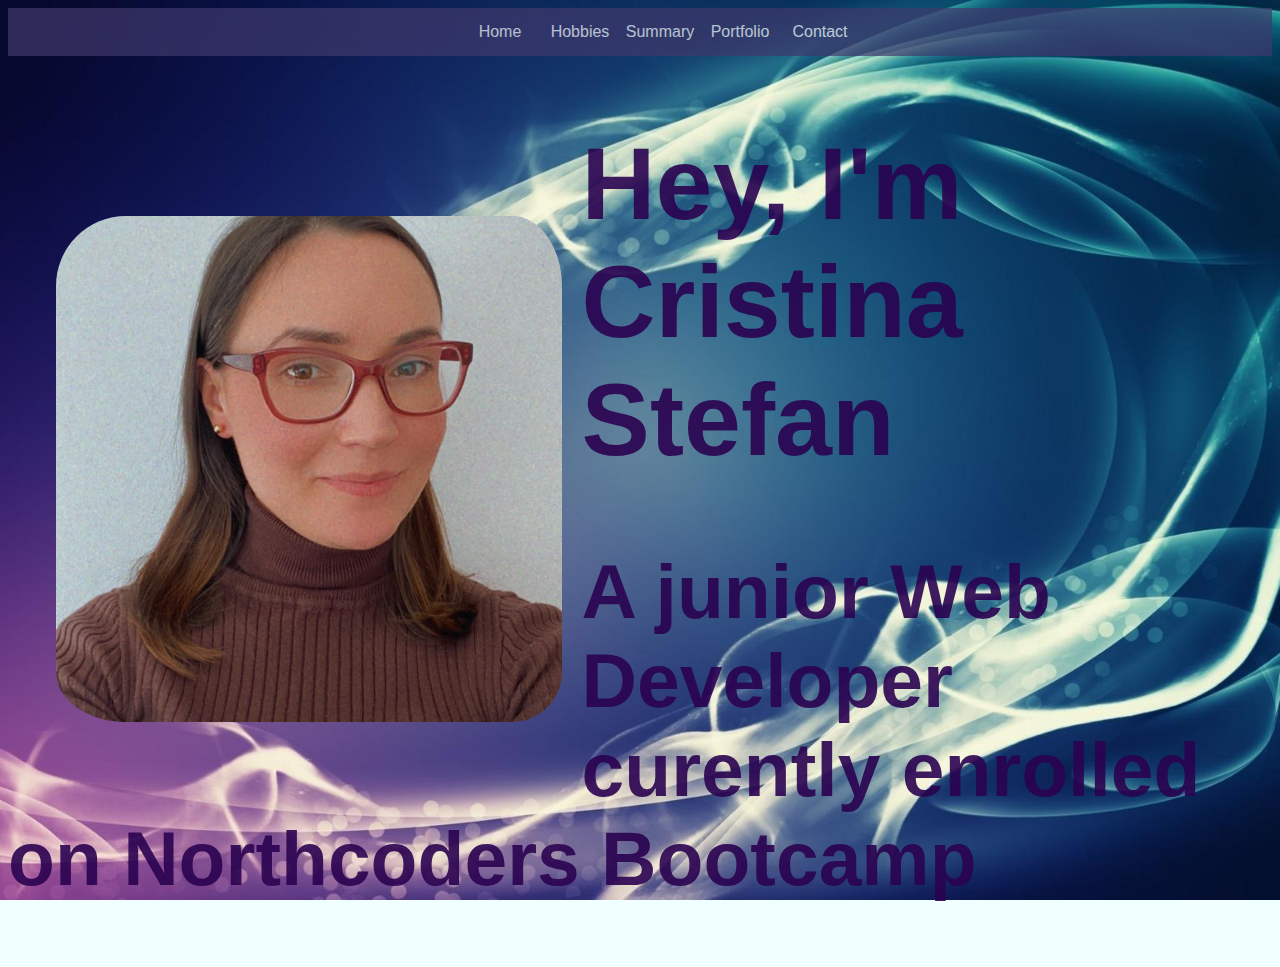
<file: index.html>
<!DOCTYPE html>
<html>
<head>
    <meta charset="utf-8">
  <meta name="viewport" content="width=device-width, initial-scale=1">
    <link rel = "stylesheet" href = "./home-stylesheet.css">
</head>
    <body>
        <div id="nav">
            <div id="nav-wrapper">
              <ul>
                <li><a href="./index.html">Home</a></li><li>
                <a href="./myhobbies.html">Hobbies</a></li><li>
                <a href="./CV Index.html">Summary</a></li><li>
                <a href="./portfolio.html">Portfolio</a></li><li>
                <a href="./Contact.html">Contact</a></li>
              </ul>
            </div>
          </div>
        <title>Home</title>
        <img class="wrap"  src = "./image-of-me.jpg" alt = "A photo of me"/>
        <div class="shadow"> 
        <h1 style="font-size:8vw" >Hey, I'm Cristina Stefan</h1> 
        <h2 style="font-size:6vw" >A junior Web Developer curently enrolled on Northcoders Bootcamp</h2>
        </div>
    </body>
</html>
</file>
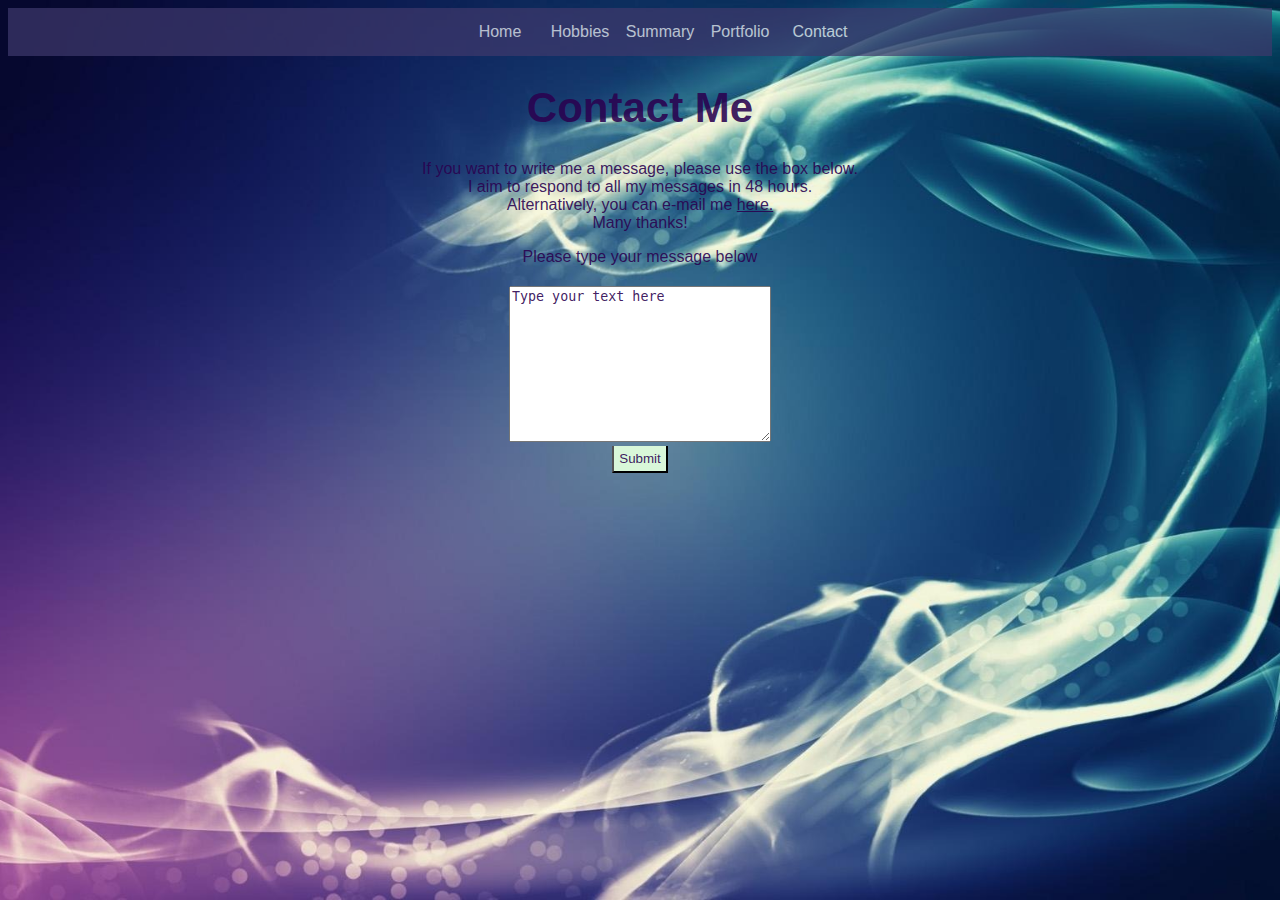
<file: Contact.html>
<!DOCTYPE html>
<html>
    <head>
        <link rel = "stylesheet" href = "./contact-form-stylesheet.css">
        <meta charset="utf-8">
  <meta name="viewport" content="width=device-width, initial-scale=1">
    <link rel="preconnect" href="https://fonts.googleapis.com"> 
<link rel="preconnect" href="https://fonts.gstatic.com" crossorigin> 
<link href="https://fonts.googleapis.com/css2?family=Gloria+Hallelujah&family=Space+Mono&display=swap" rel="stylesheet">
    </head>
    <body>
        <div id="nav">
            <div id="nav-wrapper">
              <ul>
                <li><a href="./index.html">Home</a></li><li>
                <a href="./myhobbies.html">Hobbies</a></li><li>
                <a href="./CV Index.html">Summary</a></li><li>
                <a href="./portfolio.html">Portfolio</a></li><li>
                <a href="./Contact.html">Contact</a></li>
              </ul>
            </div>
          </div>
        <title>Contact Form</title>
        <h1>Contact Me</h1>
        <p>If you want to write me a message, please use the box below.
            <br> 
            I aim to respond to all my messages in 48 hours. 
            <br> 
            Alternatively, you can  e-mail me <a href="mailto:cristinaf.stefan@gmail.com">here.</a>
            <br>
            Many thanks!
        </p>
        <form action="./messages-received.html" method="POST">
            <label for="blog">Please type your message below</label>
            <br>
            <textarea class="box" id="blog" name="blog" rows="10" cols="30">Type your text here</textarea>
            <br>
            <input class="button" type="submit" value = "Submit">
          </form>
    </body>
</html>
</file>
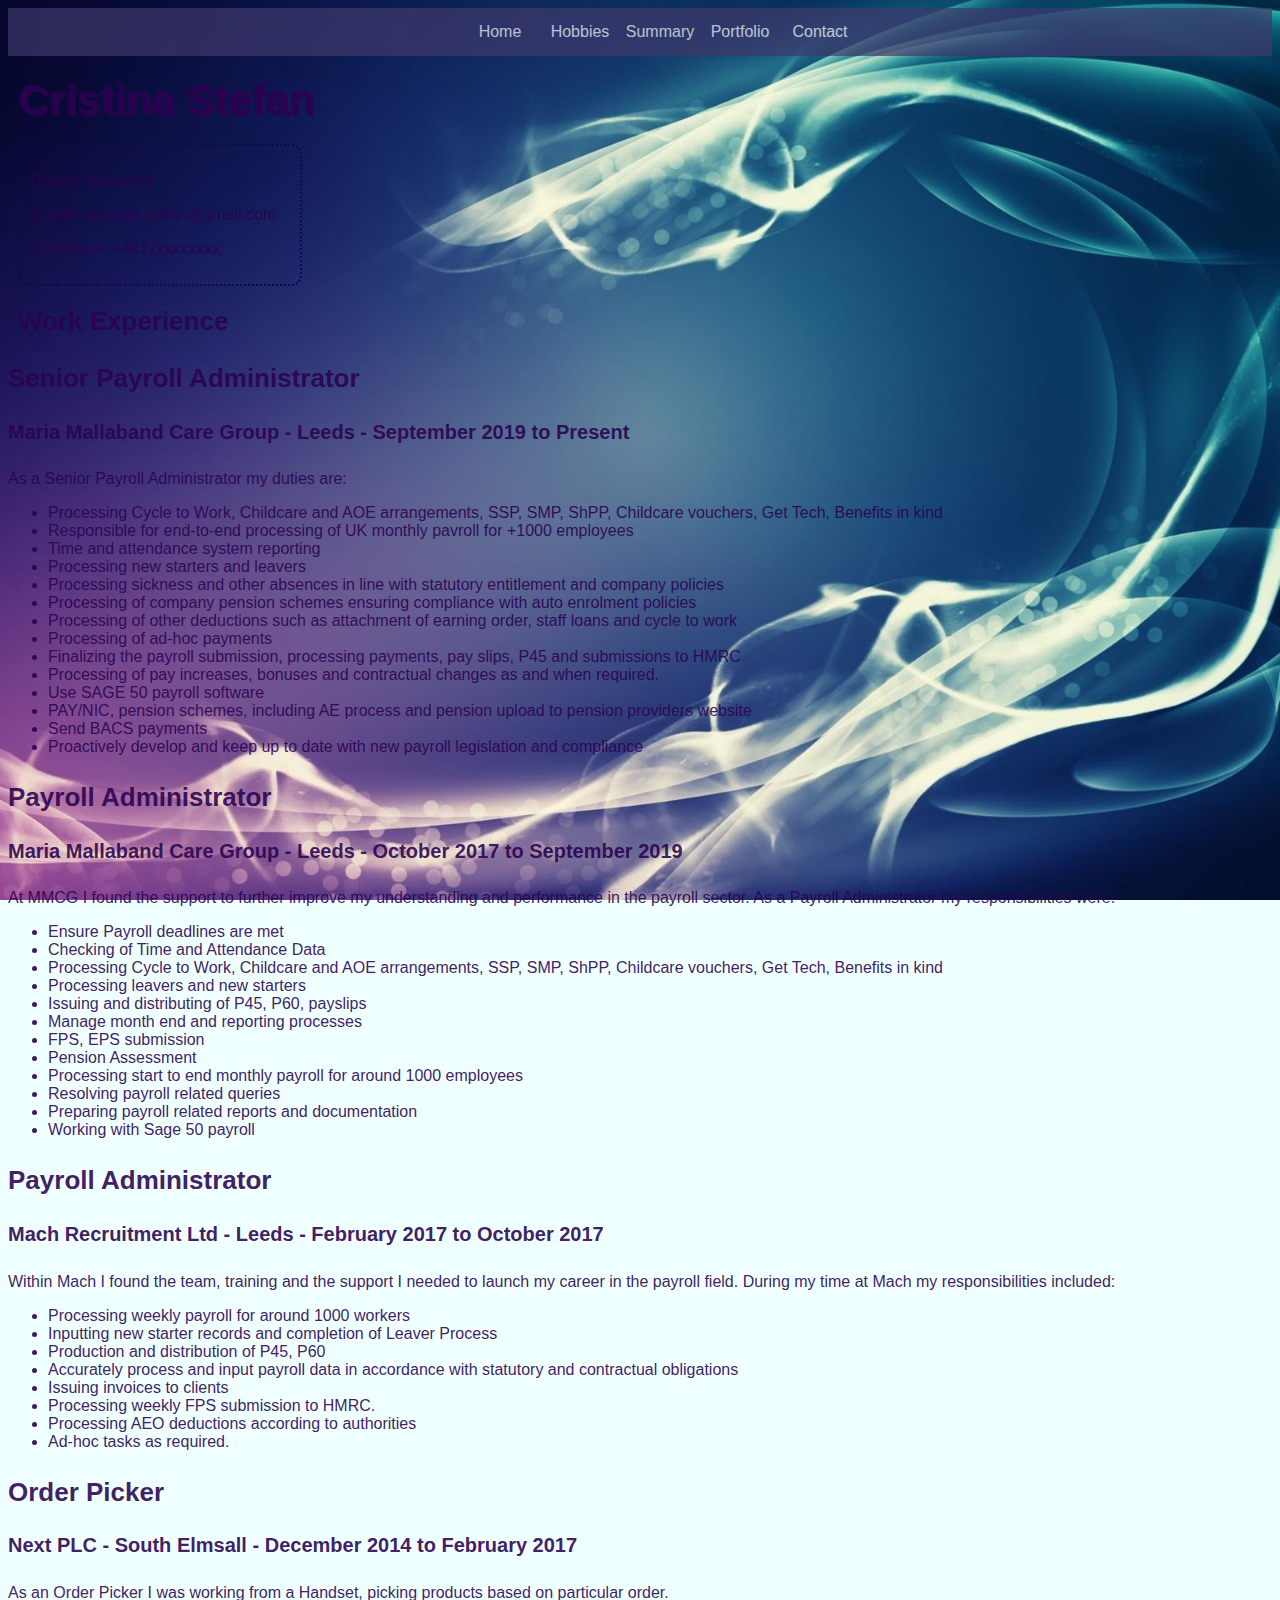
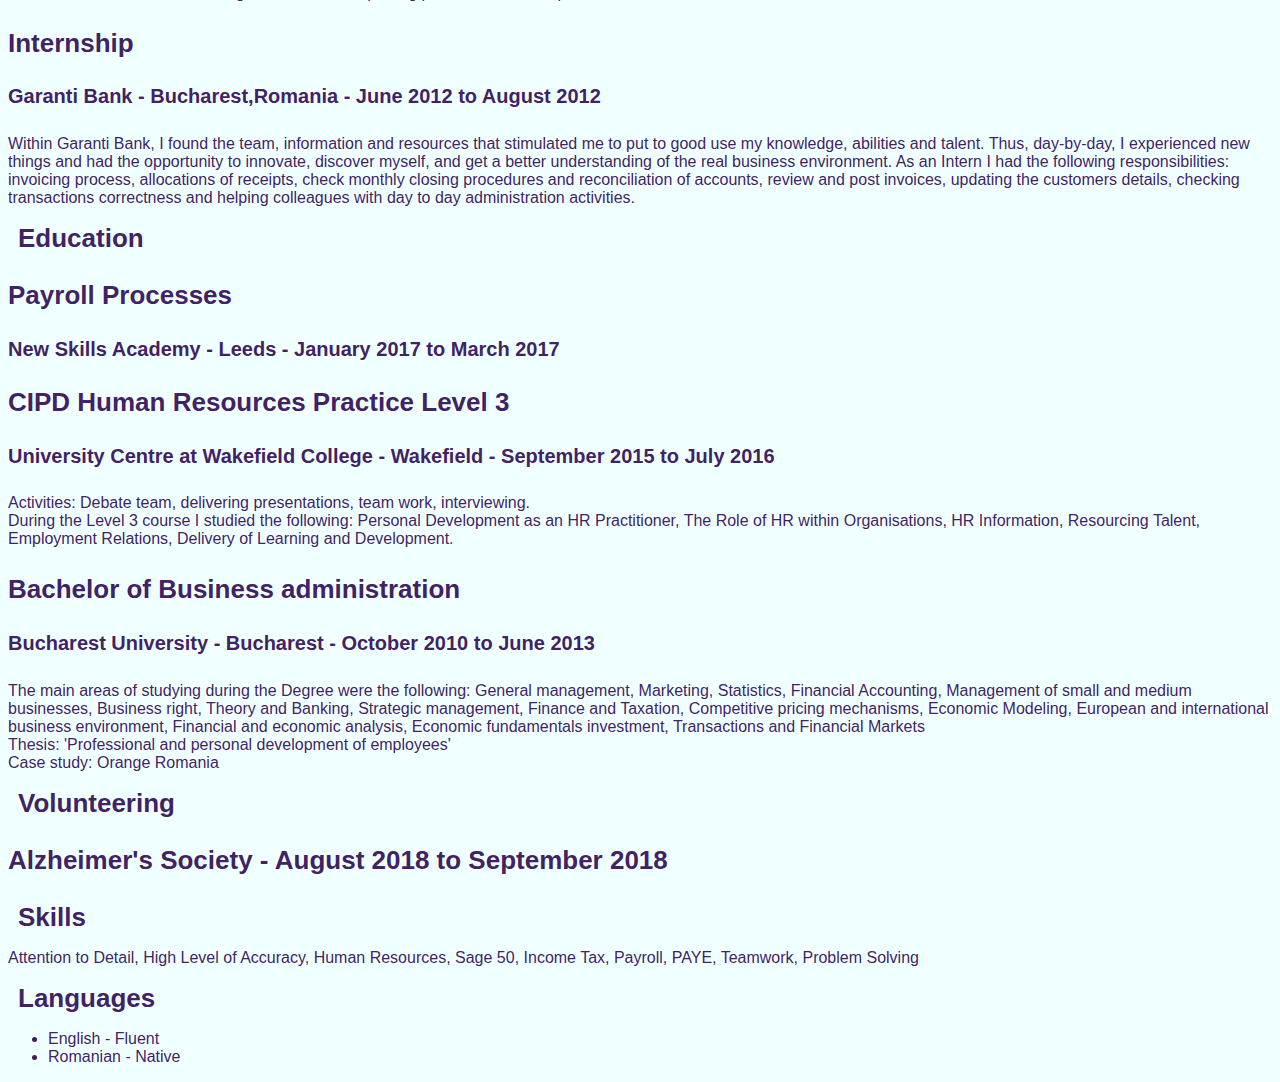
<file: CV Index.html>
<!DOCTYPE html>
<link rel = "stylesheet" href = "./style CV.css">
<meta charset="utf-8">
  <meta name="viewport" content="width=device-width, initial-scale=1">
    <link rel="preconnect" href="https://fonts.googleapis.com"> 
<link rel="preconnect" href="https://fonts.gstatic.com" crossorigin> 
<link href="https://fonts.googleapis.com/css2?family=Gloria+Hallelujah&family=Space+Mono&display=swap" rel="stylesheet">
<head>
    <body>
        <div id="nav">
            <div id="nav-wrapper">
              <ul>
                <li><a href="./index.html">Home</a></li><li>
                <a href="./myhobbies.html">Hobbies</a></li><li>
                <a href="./CV Index.html">Summary</a></li><li>
                <a href="./portfolio.html">Portfolio</a></li><li>
                <a href="./Contact.html">Contact</a></li>
              </ul>
            </div>
          </div>
        <title>Curriculum Vitae </title>
        <h1>Cristina Stefan</h1>
        <div id ="details"> 
            <p>Based: Wakefield</p>
            <p>E-mail: cristinaf.stefan@gmail.com</p>
            <p>Telephone: +447xxxxxxxxx</p>
        </div>
        <div class="experience">
            <h2>Work Experience</h2>
            <h3>Senior Payroll Administrator </h3>
            <h4>Maria Mallaband Care Group - Leeds - September 2019 to Present </h4>
                <p>As a Senior Payroll Administrator my duties are:</p>
         <ul>
            <li>Processing Cycle to Work, Childcare and AOE arrangements, SSP, SMP, ShPP, Childcare vouchers, Get Tech, Benefits in kind</li> 
            <li>Responsible for end-to-end processing of UK monthly pavroll for +1000 employees</li>
            <li>Time and attendance system reporting</li>
            <li>Processing new starters and leavers</li>
            <li>Processing sickness and other absences in line with statutory entitlement and company policies</li>
            <li>Processing of company pension schemes ensuring compliance with auto enrolment policies</li>
            <li>Processing of other deductions such as attachment of earning order, staff loans and cycle to work</li>
            <li>Processing of ad-hoc payments</li>
            <li>Finalizing the payroll submission, processing payments, pay slips, P45 and submissions to HMRC</li>
            <li>Processing of pay increases, bonuses and contractual changes as and when required.</li>
            <li>Use SAGE 50 payroll software</li>
            <li>PAY/NIC, pension schemes, including AE process and pension upload to pension providers website</li>
            <li>Send BACS payments</li>
            <li>Proactively develop and keep up to date with new payroll legislation and compliance </li>
        </ul>
            <h3>Payroll Administrator </h3>
            <h4>Maria Mallaband Care Group - Leeds - October 2017 to September 2019 </h4>
                <p>At MMCG I found the support to further improve my understanding and performance in the payroll sector. As a Payroll Administrator my responsibilities were:</p>
            <ul>
                <li>Ensure Payroll deadlines are met</li>
                <li>Checking of Time and Attendance Data </li>
                <li>Processing Cycle to Work, Childcare and AOE arrangements, SSP, SMP, ShPP, Childcare vouchers, Get Tech, Benefits in kind</li>
                <li>Processing leavers and new starters</li>
                <li>Issuing and distributing of P45, P60, payslips </li>
                <li>Manage month end and reporting processes </li>
                <li>FPS, EPS submission</li>
                <li>Pension Assessment</li>
                <li>Processing start to end monthly payroll for around 1000 employees </li>
                <li>Resolving payroll related queries</li>
                <li>Preparing payroll related reports and documentation</li>
                <li>Working with Sage 50 payroll </li>
            </ul>
            <h3>Payroll Administrator</h3>
            <h4>Mach Recruitment Ltd - Leeds - February 2017 to October 2017 </h4>
                <p>Within Mach I found the team, training and the support I needed to launch my career in the payroll field. During my time at Mach my responsibilities included:</p>
            <ul>
                <li>Processing weekly payroll for around 1000 workers </li>
                <li>Inputting new starter records and completion of Leaver Process</li>
                <li>Production and distribution of P45, P60</li>
                <li>Accurately process and input payroll data in accordance with statutory and contractual obligations</li>
                <li>Issuing invoices to clients</li>
                <li>Processing weekly FPS submission to HMRC.</li>
                <li>Processing AEO deductions according to authorities</li>
                <li>Ad-hoc tasks as required. </li>
            </ul>
            <h3>Order Picker </h3>
            <h4>Next PLC - South Elmsall - December 2014 to February 2017 </h4>
                <p>As an Order Picker I was working from a Handset, picking products based on particular order. </p>
            <h3>Internship </h3>
            <h4>Garanti Bank - Bucharest,Romania - June 2012 to August 2012 </h4>
                <p>Within Garanti Bank, I found the team, information and resources that stimulated me to put to good use my knowledge, abilities and talent. Thus, day-by-day, I experienced new things and had the opportunity to innovate, discover myself, and get a better understanding of the real business environment. 
                As an Intern I had the following responsibilities: invoicing process, allocations of receipts, check monthly closing procedures and reconciliation of accounts, review and post invoices, updating the customers details, checking transactions correctness and helping colleagues with day to day administration activities.</p>
        </div>
        <div name="education">
                <h2>Education</h2>
                <h3>Payroll Processes</h3>
                <h4>New Skills Academy - Leeds - January 2017 to March 2017 </h4>
                <h3>CIPD Human Resources Practice Level 3</h3>
                <h4>University Centre at Wakefield College - Wakefield - September 2015 to July 2016 </h4>
                    <p>Activities: Debate team, delivering presentations, team work, interviewing.
                    <br>
                    During the Level 3 course I studied the following: Personal Development as an HR Practitioner, The Role of HR within Organisations, HR Information, Resourcing Talent, Employment Relations, Delivery of Learning and Development.</p>
                <h3>Bachelor of Business administration </h3>
                <h4>Bucharest University - Bucharest - October 2010 to June 2013 </h4>
                    <p>The main areas of studying during the Degree were the following: General management, Marketing, Statistics, Financial Accounting, Management of small and medium businesses, Business right, Theory and Banking, Strategic management, Finance and Taxation, Competitive pricing mechanisms, Economic Modeling, European and international business environment, Financial and economic analysis, Economic fundamentals investment, Transactions and Financial Markets
                    <br>
                    Thesis: 'Professional and personal development of employees'
                    <br>
                    Case study: Orange Romania</p>
            </div>
            <div name="volunteering">
                <h2>Volunteering</h2>
                <h3>Alzheimer's Society - August 2018 to September 2018</h3>
            </div>
            <div name="skills">
                <h2>Skills</h2>
                    <p>Attention to Detail, High Level of Accuracy, Human Resources, Sage 50, Income Tax, Payroll, PAYE, Teamwork, Problem Solving</p>
        </div>
        <div name="languages">
                <h2>Languages</h2>
            <ul>
                <li>English - Fluent </li>
                <li>Romanian - Native </li>
            </ul>
        </div>
    </body>
</head>
</file>
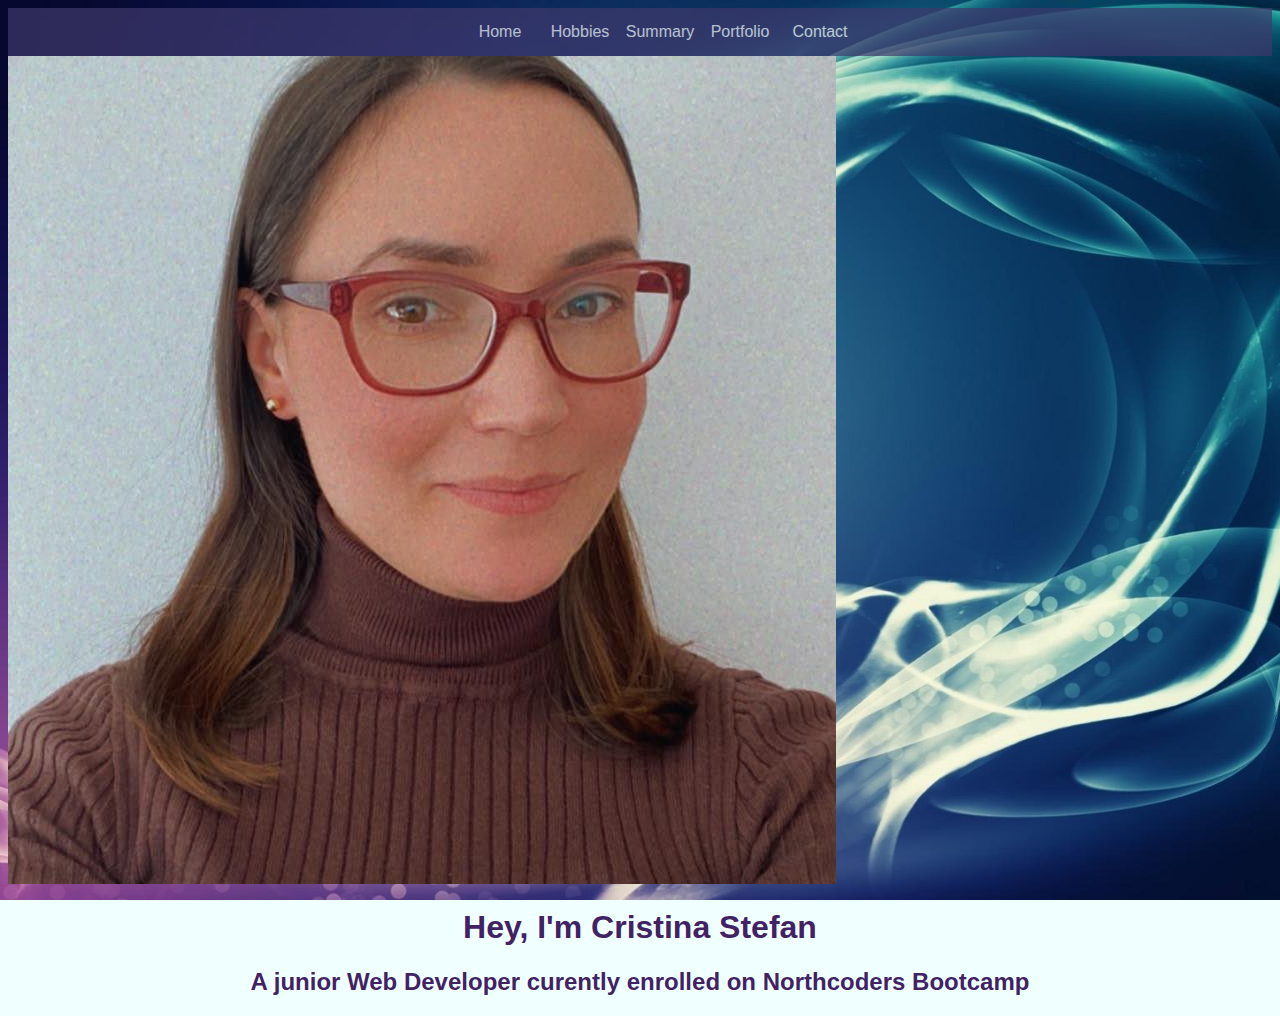
<file: home.html>
<!DOCTYPE html>
<html>
<head>
    <meta charset="utf-8">
  <meta name="viewport" content="width=device-width, initial-scale=1">
    <link rel = "stylesheet" href = "./home-stylesheet.css">
    <link rel="preconnect" href="https://fonts.googleapis.com"> 
<link rel="preconnect" href="https://fonts.gstatic.com" crossorigin> 
<link href="https://fonts.googleapis.com/css2?family=Gloria+Hallelujah&family=Space+Mono&display=swap" rel="stylesheet">
</head>
    <body>
        <div id="nav">
            <div id="nav-wrapper">
              <ul>
                <li><a href="./home.html">Home</a></li><li>
                <a href="./myhobbies.html">Hobbies</a></li><li>
                <a href="./CV Index.html">Summary</a></li><li>
                <a href="./portfolio.html">Portfolio</a></li><li>
                <a href="./Contact.html">Contact</a></li>
              </ul>
            </div>
          </div>
        <title>Home</title>
        <img src = "./image-of-me.jpg" alt = "A photo of me"/>
        <h1 style="text-align:center">Hey, I'm Cristina Stefan</h1> 
        <h2 style="text-align:center">A junior Web Developer curently enrolled on Northcoders Bootcamp</h2>
    </body>
</html>
</file>
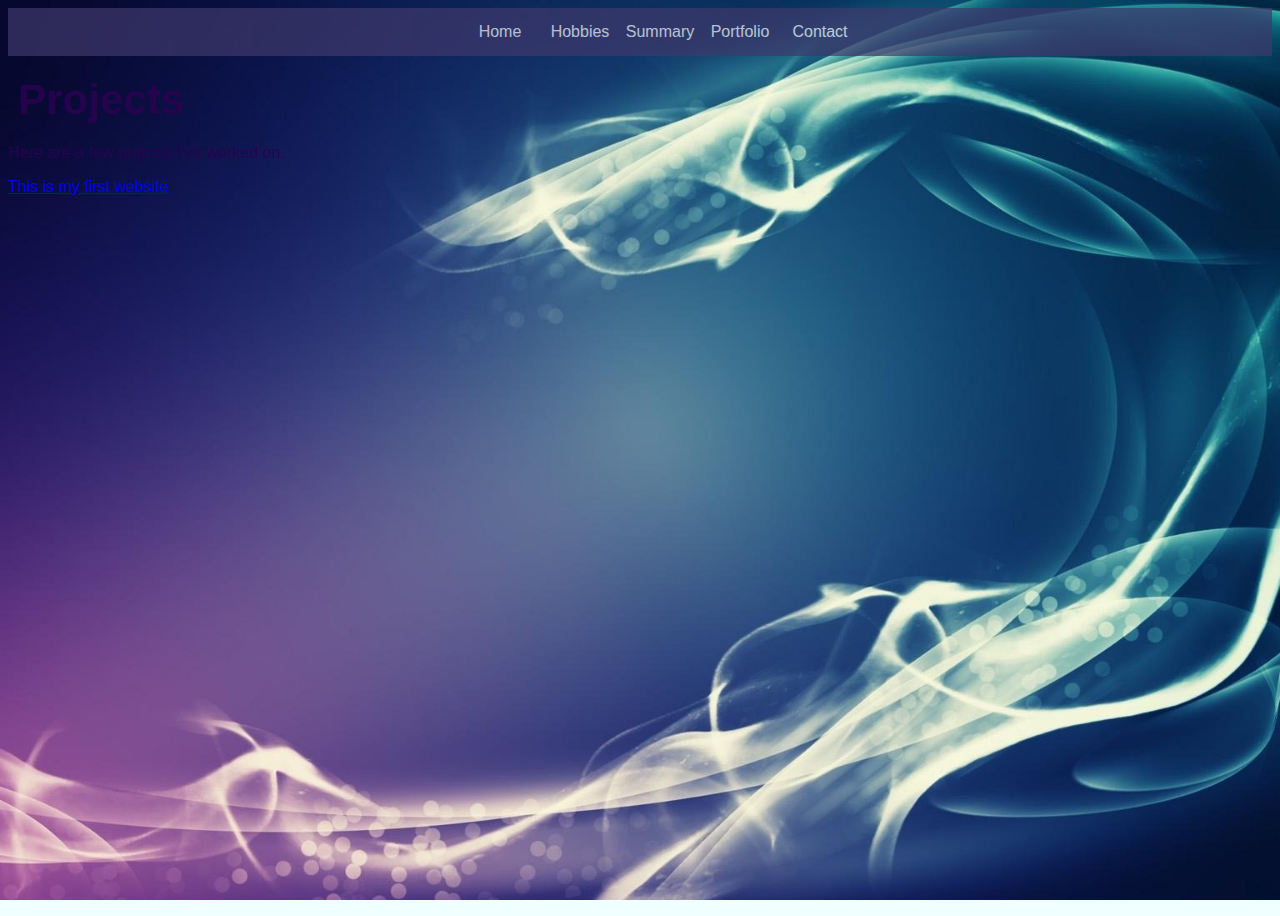
<file: portfolio.html>
<!DOCTYPE html>
<head>
    <link rel = "stylesheet" href = "./portfolio-stylesheet.css">
    <meta charset="utf-8">
  <meta name="viewport" content="width=device-width, initial-scale=1">
    <link rel="preconnect" href="https://fonts.googleapis.com"> 
<link rel="preconnect" href="https://fonts.gstatic.com" crossorigin> 
<link href="https://fonts.googleapis.com/css2?family=Gloria+Hallelujah&family=Space+Mono&display=swap" rel="stylesheet">

</head>
<html>
    <body>
        <div id="nav">
            <div id="nav-wrapper">
              <ul>
                <li><a href="./index.html">Home</a></li><li>
                <a href="./myhobbies.html">Hobbies</a></li><li>
                <a href="./CV Index.html">Summary</a></li><li>
                <a href="./portfolio.html">Portfolio</a></li><li>
                <a href="./Contact.html">Contact</a></li>
              </ul>
            </div>
          </div>
        <title>My Portfolio</title>
        <h1>Projects</h1> 
        <p>Here are a few projects I've worked on.</p>
        <a href="https://crissu91.github.io/my-site/">This is my first website</a>
    </body>
</html>
</file>
<file: home-stylesheet.css>
* {
  color:rgba(42, 2, 80, 0.902)
  
}

body {
    background-color: azure;
    height: fit-content; 
    background-image: url('./background.jpg');
    background-attachment: fixed;
    background-position: center;
    background-repeat: no-repeat;
    background-size: cover;
    font-family: Arial, Helvetica, sans-serif
    
}

h1 h2 {
    font-size: 45px;
    font-weight: bold;
    text-align: right;
    text-shadow: 2px 2px grey;
    text-overflow: inherit;
    text-align: justify;
    display: inline-flex;
    padding: 0 0 20px 20px;
    float: right;
    margin-top: 10em;
    margin-right: 3em;
    display: flex;
    display: grid;
}

/* h2 {
    
    font-size: 26px;
    margin-left: auto;
    margin-right: auto;
    text-align: center;
} */

/* div.shadow {
  position:absolute;
  max-width:45%;
  max-height:45%;
  top:50%;
  left:50%;
  overflow:visible;
  float: none;

} */

img.wrap {
  position:relative;
  max-width:40%;
  max-height:50%;
  margin-top: 10em;
  margin-left: 3em;
  border-radius: 70px;
  /* border: 2px dotted rgb(53, 6, 67); */
  float: left;
  cursor: pointer;
  /* display: table; */
  /* width: 10em; */
  padding: 0 20px 20px 0;
  display: flex;
  display: grid;
}

@media {
  background-attachment: scroll;
}
  
#nav {
  opacity: 0.7;
  background-color: #3f396c;
  height: 3em;
}

#nav-wrapper {
  text-align: center;
}

#nav ul {
  margin-top: 0px;
  line-height: 3em;
}

#nav ul li {
  display: inline-block;
  width: 5em;
}

#nav ul li a {
 text-decoration: none;
  color: white;
  display: block;
}

#nav ul li a:hover {
  color: white
  font-size: 16.8px;
  -webkit-transition: font-size .2s;
  transition: font-size .2s;
  text-shadow:5px 5px 5px rgb(58, 57, 57);
}
</file>
<file: contact-form-stylesheet.css>
* {
  color:rgba(42, 2, 80, 0.902)
  
}

body {
    background-color: azure;
    height: fit-content; 
    background-image: url('./background.jpg');
    background-attachment: fixed;
    background-position: center;
    background-repeat: no-repeat;
    background-size: cover;
    font-family: Arial, Helvetica, sans-serif

}

h1 {
    
    font-size: 42px;
    font-weight: 600;
    text-align: center;
}

p {
    
    font-size: 16px;
    text-align: center;
}

form {
    text-align: center;
}
.blog {
    text-align: center;
    color: rgb(81, 79, 79);
    font-size: 16px;
}

.message {
    color: rgb(81, 79, 79);;
    font-size: 16px;
    border: 5px;
}

.box {
  align-self: center;
  margin-top: 20px;
  margin-inline: center;
}
.button {
  align-items: center;
  text-align: center;
  padding: 5px;
  background-color: rgb(217, 247, 217);
  border-top: 20px;
}

#nav {
  opacity: 0.7;
  background-color: #3f396c;
  height: 3em;
}

#nav-wrapper {
  text-align: center;
}

#nav ul {
  margin-top: 0px;
  line-height: 3em;
}

#nav ul li {
  display: inline-block;
  width: 5em;
}

#nav ul li a {
 text-decoration: none;
  color: white;
  display: block;
}

#nav ul li a:hover {
  color: white
  font-size: 16.8px;
  -webkit-transition: font-size .2s;
  transition: font-size .2s;
  text-shadow:5px 5px 5px rgb(58, 57, 57);
}
</file>
<file: style CV.css>
* {
  color:rgba(42, 2, 80, 0.902)
  
}



body {
    background-color: azure;
    height: fit-content; 
    background-image: url('./background.jpg');
    background-attachment: fixed;
    background-position: center;
    background-repeat: no-repeat;
    background-size: cover;
    font-family: Arial, Helvetica, sans-serif
    
    
}

h1 {
    color-scheme: 2px;
    font-size: 42px;
    font-weight: 600;
    text-align: left;
    width: 400px;
    margin: 20px 10px;
    text-shadow: 2px 2px;
}

h2 {
   
    font-size: 26px;
    margin: 15px 10px;
    text-align: left;

}

h3 {
    
    font-size: 26px;
    font-weight: 700;

}

h4 {
    
    font-size: 20px;
    font-weight: 700;
    
}

p {
    
    font-size: 16px;
   
}

ul {
    font-size: 16px;
   
}

.experience {
  
}

#details {
    font-size: 16px;
    position: top;
    top: 50px;
    width: 260px;
    margin: 20px 10px;
    border: 2px dotted rgb(16, 8, 83);
    border-radius: 10px;
    padding: 10px;
}

#nav {
    opacity: 0.7;
    background-color: #3f396c;
    height: 3em;
  }
  
  #nav-wrapper {
    text-align: center;
  }
  
  #nav ul {
    margin-top: 0px;
    line-height: 3em;
  }
  
  #nav ul li {
    display: inline-block;
    width: 5em;
  }
  
  #nav ul li a {
   text-decoration: none;
    color: white;
    display: block;
  }
  
  #nav ul li a:hover {
    color: white
    font-size: 16.8px;
    -webkit-transition: font-size .2s;
    transition: font-size .2s;
    text-shadow:5px 5px 5px rgb(58, 57, 57);
  }
</file>
<file: portfolio-stylesheet.css>
* {
  
  
}

body {
    background-color: azure;
    height: 100vh; 
    background-image: url('./background.jpg');
    background-attachment: fixed;
    background-position: center;
    background-repeat: no-repeat;
    background-size: cover;
    font-family: Arial, Helvetica, sans-serif;
    color: rgba(42, 2, 80, 0.902)
}

h1 {
    
    font-size: 42px;
    font-weight: 600;
    text-align: left;
    width: 400px;
    margin: 20px 10px;
}

#nav {
  opacity: 0.7;
  background-color: #3f396c;
  height: 3em;
}

#nav-wrapper {
  text-align: center;
}

#nav ul {
  margin-top: 0px;
  line-height: 3em;
}

#nav ul li {
  display: inline-block;
  width: 5em;
}

#nav ul li a {
 text-decoration: none;
  color: white;
  display: block;
}

#nav ul li a:hover {
  color: white
  font-size: 16.8px;
  -webkit-transition: font-size .2s;
  transition: font-size .2s;
  text-shadow:5px 5px 5px rgb(58, 57, 57);
}
</file>
